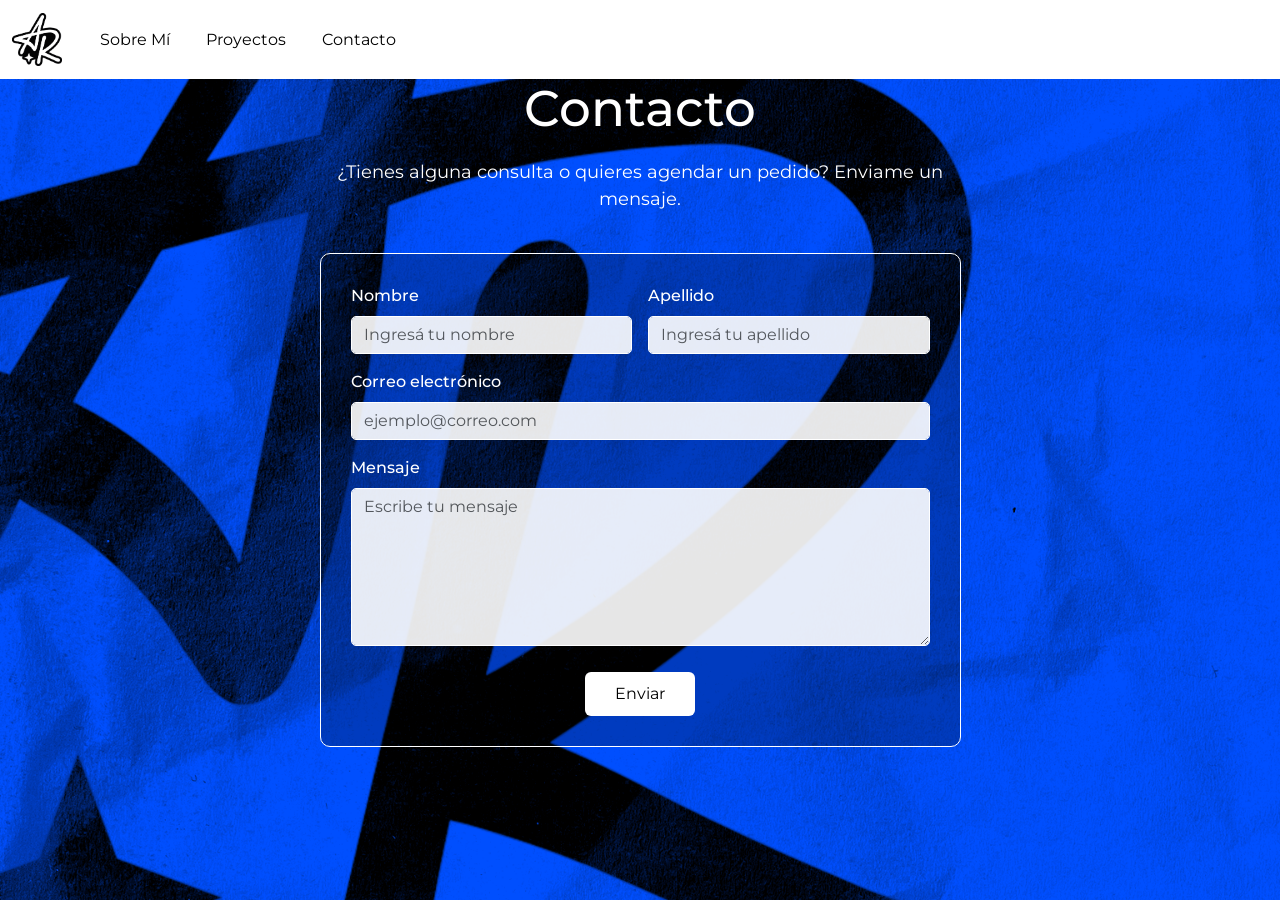
<file: PAGINA 1/contacto.html>
<!DOCTYPE html>
<html lang="en">

<head>
    <meta charset="UTF-8">
    <meta name="viewport" content="width=device-width, initial-scale=1.0">

    <title>Aether - Graphic Designer</title>

    <!-- Google Fonts -->
    <link rel="preconnect" href="https://fonts.googleapis.com">
    <link rel="preconnect" href="https://fonts.gstatic.com" crossorigin>
    <link href="https://fonts.googleapis.com/css2?family=Montserrat:wght@400;500;600;700&display=swap"
        rel="stylesheet">

    <!-- Bootstrap 5 -->
    <link href="https://cdn.jsdelivr.net/npm/bootstrap@5.3.8/dist/css/bootstrap.min.css" rel="stylesheet"
    integrity="sha384-sRIl4kxILFvY47J16cr9ZwB07vP4J8+LH7qKQnuqkuIAvNWLzeN8tE5YBujZqJLB"
    crossorigin="anonymous">

    <!-- Estilos -->
    <link rel="stylesheet" href="contacto.css">


</head>

<body>

<!-- Navbar -->

<nav class="navbar navbar-expand-lg bg-body-tertiary">
  <div class="container-fluid">
    
 <a class="navbar-brand" href="./inicio.html">
    <img src="img/FIRMA.png" class="img-fluid" alt="FIRMA">
</a>

    <button class="navbar-toggler" type="button" data-bs-toggle="collapse" data-bs-target="#navbarNav" aria-controls="navbarNav" aria-expanded="false" aria-label="Toggle navigation">
      <span class="navbar-toggler-icon"></span>
    </button>

    <div class="collapse navbar-collapse" id="navbarNav">
      <ul class="navbar-nav">

        <li class="nav-item">
          <a class="nav-link" href="./sobremi.html">Sobre Mí</a>
        </li>

        <li class="nav-item">
          <a class="nav-link" href="./proyectos.html">Proyectos</a>
        </li>

        <li class="nav-item">
          <a class="nav-link" href="./contacto.html">Contacto</a>
        </li>

      </ul>
    </div>

  </div>
</nav>

<!-- Cuerpo - Banner -->

    <div class="container">

    <div class="row justify-content-center">

    <div class="col-12 col-md-8 col-lg-7">

        <h1 class="text-center">Contacto</h1>

         <p class="text-center">
             ¿Tienes alguna consulta o quieres agendar un pedido? Enviame un mensaje.
         </p>

             <!-- FORMULARIO -->

                <form action="contacto.html" method="get">

                 <div class="row g-3">

                    <!-- Nombre -->

                    <div class="col-12 col-md-6">

                         <label for="nombre" class="form-label">
                             Nombre
                        </label>

                        <input type="text" class="form-control" id="nombre" name="nombre"
                             placeholder="Ingresá tu nombre" required>

                    </div>

                     <!-- Apellido -->

                    <div class="col-12 col-md-6">

                         <label for="apellido" class="form-label">
                             Apellido
                         </label>

                        <input type="text" class="form-control" id="apellido" name="apellido"
                              placeholder="Ingresá tu apellido" required>

                    </div>

                     <!-- Correo -->

                    <div class="col-12">

                        <label for="correo" class="form-label">
                            Correo electrónico
                        </label>

                        <input type="email" class="form-control" id="correo" name="correo"
                              placeholder="ejemplo@correo.com" required>

                    </div>
                    <!-- Mensaje -->

                    <div class="col-12">

                        <label for="mensaje" class="form-label">
                             Mensaje
                        </label>

                        <textarea class="form-control" id="mensaje" name="mensaje"
                            rows="6" placeholder="Escribe tu mensaje" required></textarea>

                    </div>

                    <!-- Botón -->

                    <div class="col-12 text-center">

                        <button type="submit" class="btn btn-enviar">
                               Enviar
                         </button>

                    </div>

                </div>

            </form>

        </div>

    </div>

</div>
</file>
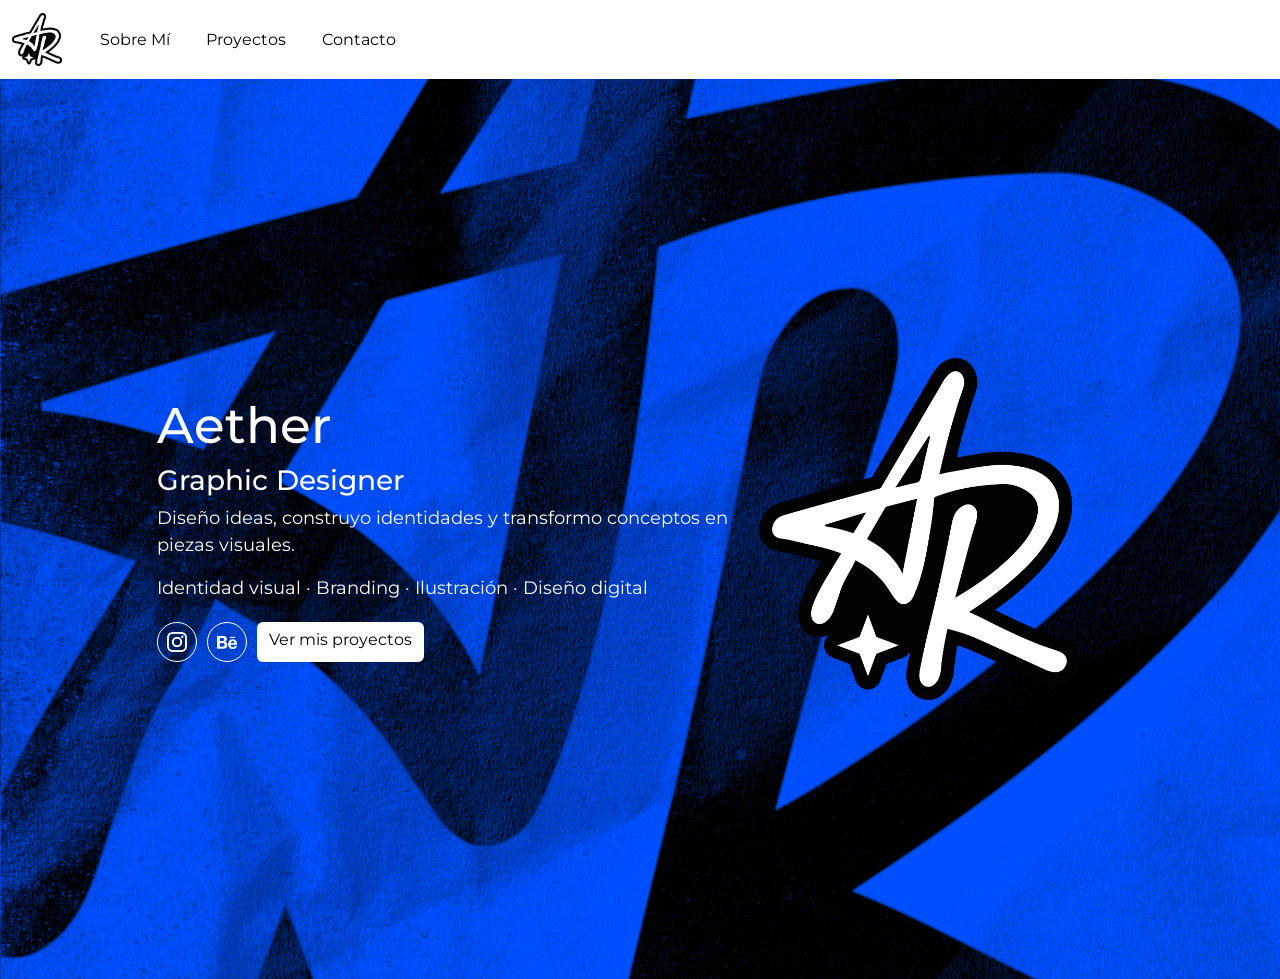
<file: PAGINA 1/inicio.html>
<!DOCTYPE html>
<html lang="en">

<head>
    <meta charset="UTF-8">
    <meta name="viewport" content="width=device-width, initial-scale=1.0">

    <title>Aether - Graphic Designer</title>

    <!-- Google Fonts -->
    <link rel="preconnect" href="https://fonts.googleapis.com">
    <link rel="preconnect" href="https://fonts.gstatic.com" crossorigin>
    <link href="https://fonts.googleapis.com/css2?family=Montserrat:wght@400;500;600;700&display=swap"
        rel="stylesheet">

    <!-- Bootstrap 5 -->
    <link href="https://cdn.jsdelivr.net/npm/bootstrap@5.3.8/dist/css/bootstrap.min.css" rel="stylesheet"
    integrity="sha384-sRIl4kxILFvY47J16cr9ZwB07vP4J8+LH7qKQnuqkuIAvNWLzeN8tE5YBujZqJLB"
    crossorigin="anonymous">

    <!-- Estilos -->
    <link rel="stylesheet" href="inicio.css">


</head>

<body>

<!-- Navbar -->

<nav class="navbar navbar-expand-lg bg-body-tertiary">
  <div class="container-fluid">
    
 <a class="navbar-brand" href="./inicio.html">
    <img src="img/FIRMA.png" class="img-fluid" alt="FIRMA">
</a>

    <button class="navbar-toggler" type="button" data-bs-toggle="collapse" data-bs-target="#navbarNav" aria-controls="navbarNav" aria-expanded="false" aria-label="Toggle navigation">
      <span class="navbar-toggler-icon"></span>
    </button>

    <div class="collapse navbar-collapse" id="navbarNav">
      <ul class="navbar-nav">

        <li class="nav-item">
          <a class="nav-link" href="./sobremi.html">Sobre Mí</a>
        </li>

        <li class="nav-item">
          <a class="nav-link" href="./proyectos.html">Proyectos</a>
        </li>

        <li class="nav-item">
          <a class="nav-link" href="./contacto.html">Contacto</a>
        </li>

      </ul>
    </div>

  </div>
</nav>


    <!-- Banner - Cuerpo -->

    <div class="container-fluid">

        <div class="row align-items-center min-vh-100">

            <div class="col-12 col-md-6 offset-md-1">

                <h1>Aether</h1>

                <h2>Graphic Designer</h2>

                <p>
                    Diseño ideas, construyo identidades y transformo conceptos
                    en piezas visuales.
                </p>

                <p>
                    Identidad visual · Branding · Ilustración · Diseño digital
                </p>

      <div class="redes-sociales">

        <a href="https://www.instagram.com/aethergraphs/" class="social-icon" target="_blank">
            <img src="img/INSTAGRAM ICONO.png" alt="Instagram">
        </a>

        <a href="https://www.behance.net/aethergraphs/" class="social-icon" target="_blank">
            <img src="img/BEHANCE ICONO.png" alt="Behance">
        </a>

                <a href="proyectos.html" class="btn btn-proyectos">
                    Ver mis proyectos
                </a>

</div>

</div>


<div class="col-12 col-md-5">

<img src="img/FIRMA.png" class="img-fluid" alt="logo">


    </div>

</div>


</body>

</html>
</file>
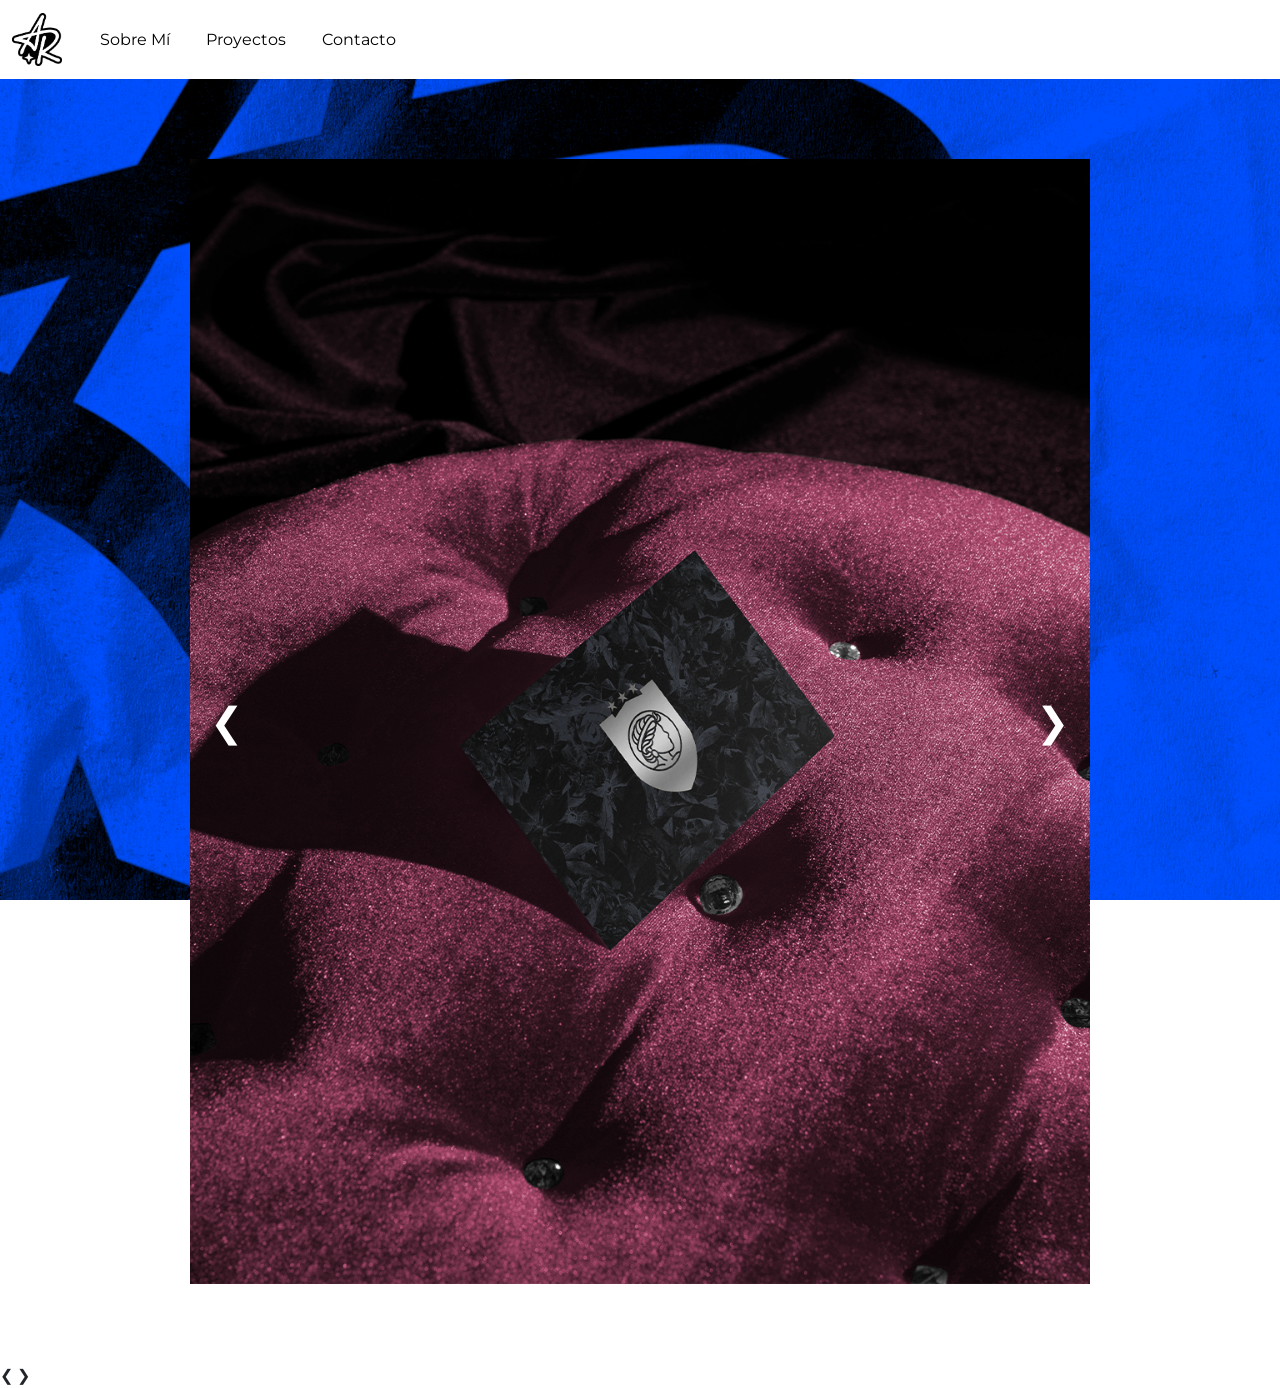
<file: PAGINA 1/proyectos.html>
<!DOCTYPE html>
<html lang="en">

<head>
    <meta charset="UTF-8">
    <meta name="viewport" content="width=device-width, initial-scale=1.0">

    <title>Aether - Graphic Designer</title>

    <!-- Google Fonts -->
    <link rel="preconnect" href="https://fonts.googleapis.com">
    <link rel="preconnect" href="https://fonts.gstatic.com" crossorigin>
    <link href="https://fonts.googleapis.com/css2?family=Montserrat:wght@400;500;600;700&display=swap"
        rel="stylesheet">

    <!-- Bootstrap 5 -->
    <link href="https://cdn.jsdelivr.net/npm/bootstrap@5.3.8/dist/css/bootstrap.min.css" rel="stylesheet"
    integrity="sha384-sRIl4kxILFvY47J16cr9ZwB07vP4J8+LH7qKQnuqkuIAvNWLzeN8tE5YBujZqJLB"
    crossorigin="anonymous">


    <!-- Estilos -->
    <link rel="stylesheet" href="proyectos.css">


</head>

<body>


<!-- Navbar -->

<nav class="navbar navbar-expand-lg bg-body-tertiary">
  <div class="container-fluid">
    
 <a class="navbar-brand" href="./inicio.html">
    <img src="img/FIRMA.png" class="img-fluid" alt="FIRMA">
</a>

    <button class="navbar-toggler" type="button" data-bs-toggle="collapse" data-bs-target="#navbarNav" aria-controls="navbarNav" aria-expanded="false" aria-label="Toggle navigation">
      <span class="navbar-toggler-icon"></span>
    </button>

    <div class="collapse navbar-collapse" id="navbarNav">
      <ul class="navbar-nav">

        <li class="nav-item">
          <a class="nav-link" aria-current="page" href="./sobremi.html">Sobre Mí</a>
        </li>

        <li class="nav-item">
          <a class="nav-link" href="./proyectos.html">Proyectos</a>
        </li>

        <li class="nav-item">
          <a class="nav-link" href="./contacto.html">Contacto</a>
        </li>

      </ul>
    </div>

  </div>
</nav>




<div class="carrusel">

    <input type="radio" name="slider" id="slide1" checked>
    <input type="radio" name="slider" id="slide2">
    <input type="radio" name="slider" id="slide3">
    <input type="radio" name="slider" id="slide4">
    <input type="radio" name="slider" id="slide5">
    <input type="radio" name="slider" id="slide6">
    <input type="radio" name="slider" id="slide7">

    <div class="slides">

        <div class="slide">
            <img src="img/DF.png" alt="Proyecto 1">
        </div>

        <div class="slide">
            <img src="img/DFS.png" alt="Proyecto 2">
        </div>

        <div class="slide">
            <img src="img/4.png" alt="Proyecto 3">
        </div>

        <div class="slide">
            <img src="img/Sin título-1.png" alt="Proyecto 4">
        </div>

        <div class="slide">
            <img src="img/Sin título-2.png" alt="Proyecto 5">
        </div>

        <div class="slide">
            <img src="img/Sin título-3.png" alt="Proyecto 6">
        </div>

    </div>


    <!-- Flechas slide 1 -->

   <div class="flechas flechas1">
         <label for="slide7" class="izquierda">&#10094;</label>
         <label for="slide2" class="derecha">&#10095;</label>
   </div>


    <!-- Flechas slide 2 -->

    <div class="flechas flechas2">
        <label for="slide1" class="izquierda">&#10094;</label>
        <label for="slide3" class="derecha">&#10095;</label>
    </div>


    <!-- Flechas slide 3 -->

    <div class="flechas flechas3">
        <label for="slide2" class="izquierda">&#10094;</label>
        <label for="slide4" class="derecha">&#10095;</label>
    </div>


    <!-- Flechas slide 4 -->

    <div class="flechas flechas4">
        <label for="slide3" class="izquierda">&#10094;</label>
        <label for="slide5" class="derecha">&#10095;</label>
    </div>


    <!-- Flechas slide 5 -->

    <div class="flechas flechas5">
        <label for="slide4" class="izquierda">&#10094;</label>
        <label for="slide6" class="derecha">&#10095;</label>
    </div>


    <!-- Flechas slide 6 -->

    <div class="flechas flechas6">
        <label for="slide5" class="izquierda">&#10094;</label>
        <label for="slide7" class="derecha">&#10095;</label>
    </div>


    <!-- Flechas slide 7 -->

    <div class="flechas flechas7">
        <label for="slide6" class="izquierda">&#10094;</label>
        <label for="slide1" class="derecha">&#10095;</label>
    </div>

</div>

        


    </div>

    <!-- Flecha izquierda -->
    <label for="slide1" class="flecha izquierda">&#10094;</label>

    <!-- Flecha derecha -->
    <label for="slide2" class="flecha derecha">&#10095;</label>

</div>
</file>
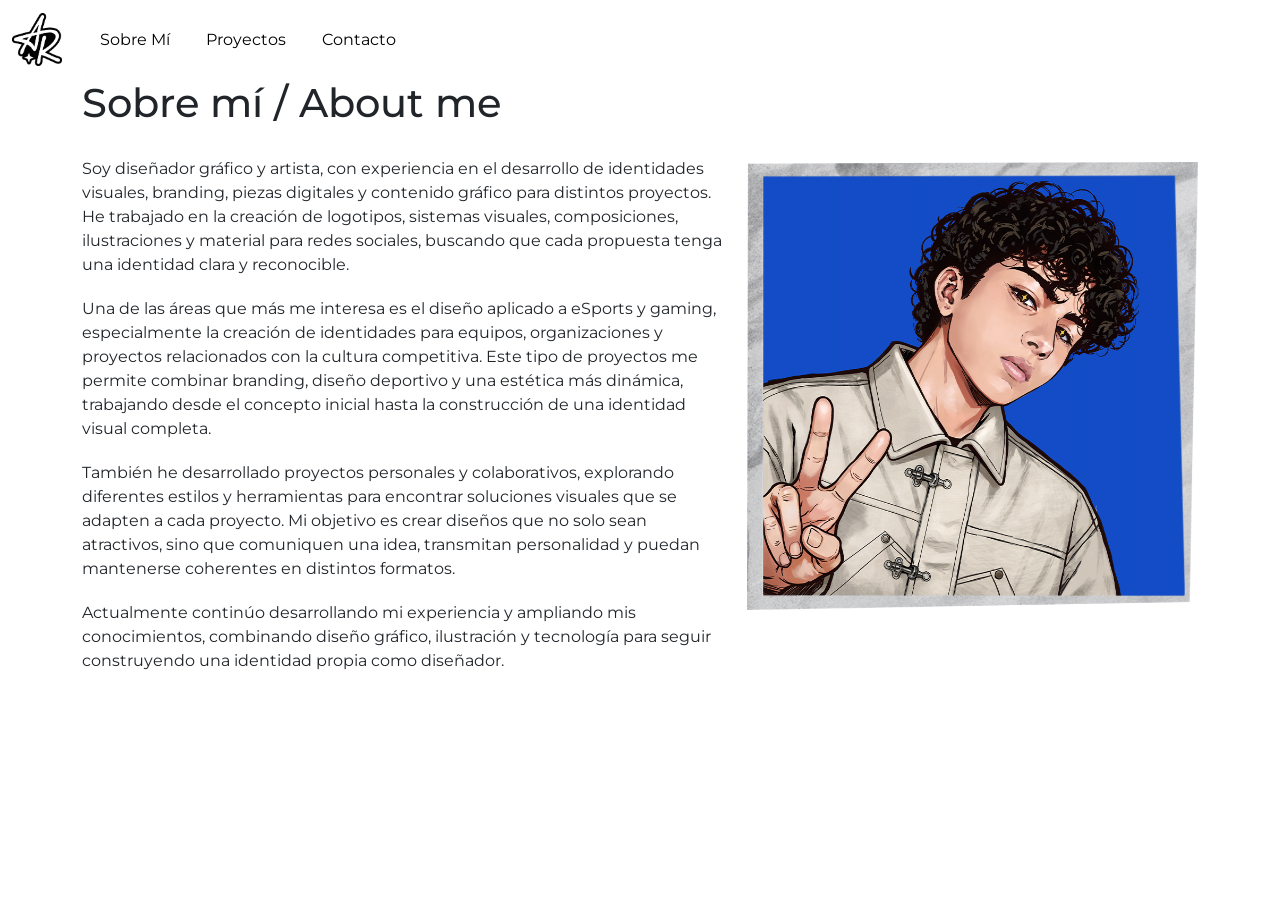
<file: PAGINA 1/sobremi.html>
<!DOCTYPE html>
<html lang="en">

<head>
    <meta charset="UTF-8">
    <meta name="viewport" content="width=device-width, initial-scale=1.0">

    <title>Aether - Graphic Designer</title>

    <!-- Google Fonts -->
    <link rel="preconnect" href="https://fonts.googleapis.com">
    <link rel="preconnect" href="https://fonts.gstatic.com" crossorigin>
    <link href="https://fonts.googleapis.com/css2?family=Montserrat:wght@400;500;600;700&display=swap"
        rel="stylesheet">

        <!-- Bootstrap 5 -->
    <link href="https://cdn.jsdelivr.net/npm/bootstrap@5.3.8/dist/css/bootstrap.min.css" rel="stylesheet"
    integrity="sha384-sRIl4kxILFvY47J16cr9ZwB07vP4J8+LH7qKQnuqkuIAvNWLzeN8tE5YBujZqJLB"
    crossorigin="anonymous">
    
    <!-- Estilos -->
    <link rel="stylesheet" href="sobremi.css">

</head>

<body>

    <!-- Navbar -->

<nav class="navbar navbar-expand-lg bg-body-tertiary">
  <div class="container-fluid">
    
 <a class="navbar-brand" href="./inicio.html">
    <img src="img/FIRMA.png" class="img-fluid" alt="FIRMA">
</a>
    <button class="navbar-toggler" type="button" data-bs-toggle="collapse" data-bs-target="#navbarNav" aria-controls="navbarNav" aria-expanded="false" aria-label="Toggle navigation">
      <span class="navbar-toggler-icon"></span>
    </button>
    <div class="collapse navbar-collapse" id="navbarNav">
      <ul class="navbar-nav">
        <li class="nav-item">
          <a class="nav-link" aria-current="page" href="./sobremi.html">Sobre Mí</a>
        </li>
        <li class="nav-item">
          <a class="nav-link" href="./proyectos.html">Proyectos</a>
        </li>
        <li class="nav-item">
          <a class="nav-link" href="./contacto.html">Contacto</a>
        </li>

        </li>
      </ul>
    </div>
  </div>
</nav>

<!-- Cuerpo - Banner -->

<div class="container">

    <div class="row align-items-center">

        <!-- Texto -->
        <div class="col-12 col-md-7">

            <h1>Sobre mí / About me</h1>

            <p>
                Soy diseñador gráfico y artista, con experiencia en el desarrollo de identidades visuales, branding, piezas digitales y contenido gráfico para distintos proyectos. He trabajado en la creación de logotipos, sistemas visuales, composiciones, ilustraciones y material para redes sociales, buscando que cada propuesta tenga una identidad clara y reconocible.
            </p>

            <p>
                Una de las áreas que más me interesa es el diseño aplicado a eSports y gaming, especialmente la creación de identidades para equipos, organizaciones y proyectos relacionados con la cultura competitiva. Este tipo de proyectos me permite combinar branding, diseño deportivo y una estética más dinámica, trabajando desde el concepto inicial hasta la construcción de una identidad visual completa.
            </p>

            <p>
                También he desarrollado proyectos personales y colaborativos, explorando diferentes estilos y herramientas para encontrar soluciones visuales que se adapten a cada proyecto. Mi objetivo es crear diseños que no solo sean atractivos, sino que comuniquen una idea, transmitan personalidad y puedan mantenerse coherentes en distintos formatos.
            </p>

            <p>
                Actualmente continúo desarrollando mi experiencia y ampliando mis conocimientos, combinando diseño gráfico, ilustración y tecnología para seguir construyendo una identidad propia como diseñador.
            </p>

        </div>


        <!-- Imagen -->
        <div class="col-12 col-md-5">

            <img src="img/FOTOPERFIL.png" class="img-fluid" alt="FOTOPERFIL">

        </div>

    </div>

</div>
</file>
<file: PAGINA 1/contacto.css>
/* Navbar (Barra de navegación) */

.navbar-brand img {
    width: 50px;
    height: auto;
}

.navbar {
    background-color: #ffffff!important
}

.navbar .nav-link {
    color: #000000;
}

.navbar .nav-link:hover {
    color: #0048ff;
}

.navbar-brand {
    margin-right: 30px;
}

.navbar-nav {
    gap: 20px;
}


body {
    font-family: 'Montserrat', sans-serif;
}


/* Cuerpo */

body {
    background-image: url("img/AETHERFONDOLARGO3.png");
    background-size: cover;
    background-position: center;
    background-attachment: fixed;
    font-family: 'Montserrat', sans-serif;
}


/* Cuerpo - Contacto */

h1,
p,
label {
    color: #ffffff;
}

h1 {
    font-size: 50px;
    margin-bottom: 20px;
}

p {
    font-size: 18px;
}


/* Formulario */

form {
    margin-top: 40px;
    padding: 30px;
    border: 1px solid #ffffff;
    border-radius: 10px;
    background-color: rgba(0, 0, 0, 0.25);
}

.form-label {
    font-weight: 500;
}

.form-control {
    background-color: rgba(255, 255, 255, 0.9);
    border: 1px solid #ffffff;
    border-radius: 5px;
}

.form-control:focus {
    border-color: #0048ff;
    box-shadow: 0 0 0 2px rgba(0, 72, 255, 0.25);
}


/* Botón */

.btn-enviar {
    background-color: #ffffff;
    color: #000000;
    border: none;
    padding: 10px 30px;
    margin-top: 10px;
}

.btn-enviar:hover {
    background-color: #ffffff;
    color: #0048ff;
}
</file>
<file: PAGINA 1/inicio.css>
/* Navbar (Barra de navegación) */

.navbar-brand img {
    width: 50px;
    height: auto;
}

.navbar {
    background-color: #ffffff!important
}

.navbar .nav-link {
    color: #000000;
}

.navbar .nav-link:hover {
    color: #0048ff;
}

.navbar-brand {
    margin-right: 30px;
}

.navbar-nav {
    gap: 20px;
}

/* Cuerpo */

body {
    background-image: url("img/AETHERFONDOLARGO3.png");

}

/* Cuerpo - Banner */

body {
    font-family: 'Montserrat', sans-serif;
}

h1,
h2,
p {
    color: #ffffff;
}

h1 {
    font-size: 50px;
}

h2 {
    font-size: 28px;
}

p {
    font-size: 18px;
}

@media (min-width: 768px) {
    .col-md-6 {
        padding-left: 50px;
    }

    .col-md-5 {
        padding-right: 200px;
    }
}

.btn-proyectos {
    background-color: #ffffff;
    color: #000000;
    border: none;
}

.btn-proyectos:hover {
    background-color: #ffffff;
    color: #0048ff;
}

.redes-sociales {
    display: flex;
    gap: 10px;
    margin-top: 20px;
}

.social-icon {
    width: 40px;
    height: 40px;
    border: 1px solid white;
    border-radius: 50%;

    display: flex;
    align-items: center;
    justify-content: center;

    text-decoration: none;

    transition: 0.3s;
}

.social-icon img {
    width: 20px;
    height: 20px;
    object-fit: contain;
}
</file>
<file: PAGINA 1/proyectos.css>
/* Navbar (Barra de navegación) */

.navbar-brand img {
    width: 50px;
    height: auto;
}

.navbar {
    background-color: #ffffff!important
}

.navbar .nav-link {
    color: #000000;
}

.navbar .nav-link:hover {
    color: #0048ff;
}

.navbar-brand {
    margin-right: 30px;
}

.navbar-nav {
    gap: 20px;
}


.carrusel {
    position: relative;
    width: 80%;
    max-width: 900px;
    margin: 80px auto;
    overflow: hidden;
}

.carrusel input {
    display: none;
}

.slides {
    display: flex;
    transition: transform 0.5s ease;
}

.slide {
    min-width: 100%;
}

.slide img {
    width: 100%;
    display: block;
}


/* Movimiento Carrusel */

#slide1:checked ~ .slides {
    transform: translateX(0);
}

#slide2:checked ~ .slides {
    transform: translateX(-100%);
}

#slide3:checked ~ .slides {
    transform: translateX(-200%);
}

#slide4:checked ~ .slides {
    transform: translateX(-300%);
}

#slide5:checked ~ .slides {
    transform: translateX(-400%);
}

#slide6:checked ~ .slides {
    transform: translateX(-500%);
}



/* Flechas */

.flechas {
    position: absolute;
    top: 50%;
    left: 0;
    width: 100%;
    display: none;
    justify-content: space-between;
    align-items: center;
    transform: translateY(-50%);
    padding: 0 20px;
    box-sizing: border-box;
}

.flechas label {
    font-size: 40px;
    color: white;
    cursor: pointer;
    user-select: none;
}


/* Mostrar las flechas correspondientes */

#slide1:checked ~ .flechas1 {
    display: flex !important;
}

#slide2:checked ~ .flechas2 {
    display: flex !important;
}

#slide3:checked ~ .flechas3 {
    display: flex !important;
}

#slide4:checked ~ .flechas4 {
    display: flex !important;
}

#slide5:checked ~ .flechas5 {
    display: flex !important;
}

#slide6:checked ~ .flechas6 {
    display: flex !important;
}

#slide7:checked ~ .flechas7 {
    display: flex !important;
}

/* Cuerpo */

body {
    background-image: url("img/AETHER\ NUEVO\ FONDO245.png");
    background-size: cover;
    background-position: center;
    background-repeat: no-repeat;
    background-attachment: fixed;
}

body {
    background-image: url("img/AETHERFONDOLARGO3.png");

}

body {
    font-family: 'Montserrat', sans-serif;
}
</file>
<file: PAGINA 1/sobremi.css>
/* Navbar (Barra de navegación) */

.navbar-brand img {
    width: 50px;
    height: auto;
}

.navbar {
    background-color: #ffffff!important
}

.navbar .nav-link {
    color: #000000;
}

.navbar .nav-link:hover {
    color: #0048ff;
}

.navbar-brand {
    margin-right: 30px;
}

.navbar-nav {
    gap: 20px;
}

h1 {
    margin-bottom: 30px;
}

p {
    margin-bottom: 20px;
}

/* Cuerpo */

body {
    font-family: 'Montserrat', sans-serif;
}
</file>
